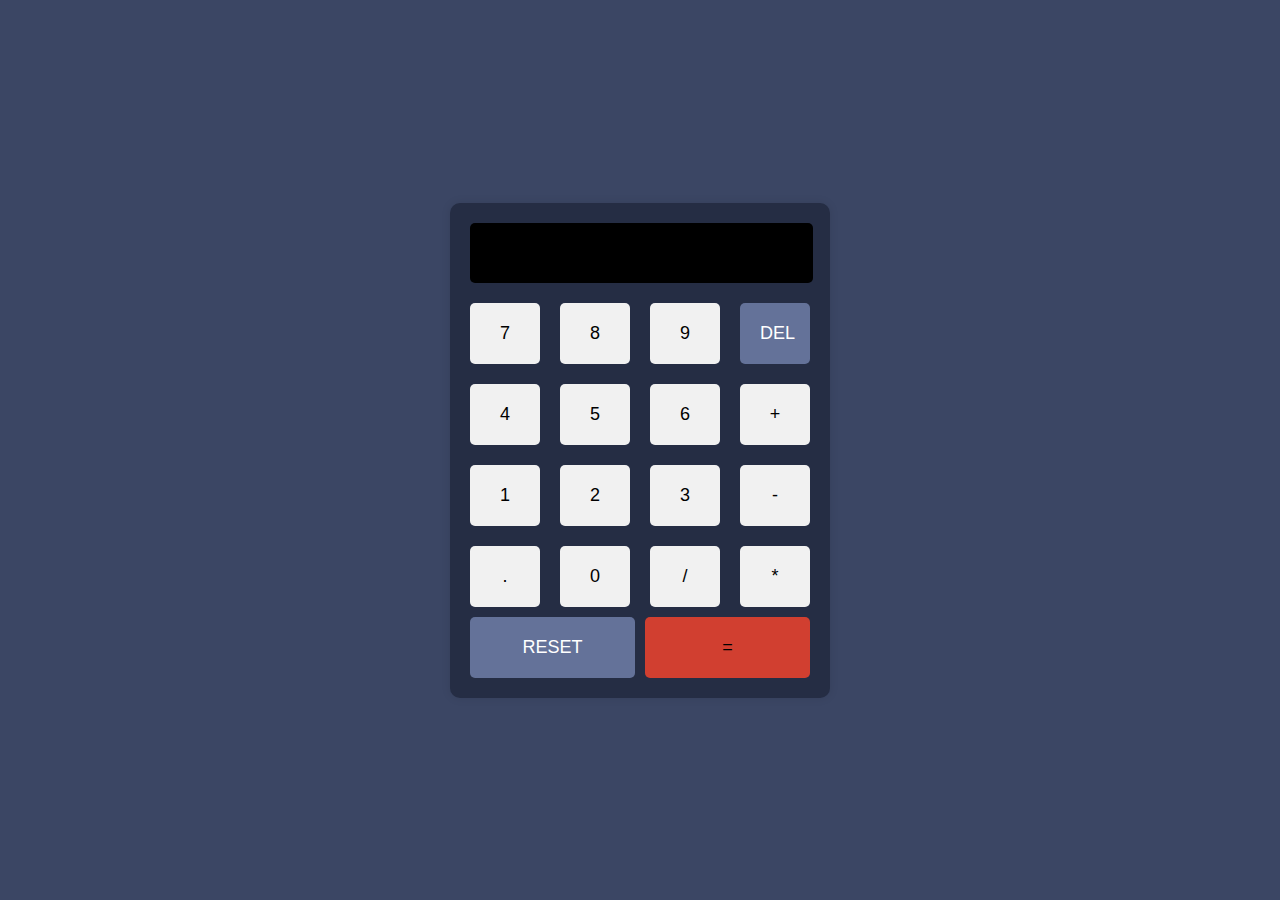
<file: Desktop/calculator/index.html>
<!DOCTYPE html>
<html lang="en">
<head>
    <meta charset="UTF-8">
    <meta name="viewport" content="width=device-width, initial-scale=1.0">
    <title> Calculator</title>
    <link rel="stylesheet" href="style.css">
</head>
<body>
    <div class="calculator">
        <div class="display" id="display"></div>
        <div class="buttons">
            <button onclick="appendNumber('7')">7</button>
            <button onclick="appendNumber('8')">8</button>
            <button onclick="appendNumber('9')">9</button>
            <button id="del" onclick="deleteLast()">DEL</button>
            <button onclick="appendNumber('4')">4</button>
            <button onclick="appendNumber('5')">5</button>
            <button onclick="appendNumber('6')">6</button>
            <button onclick="appendOperator('+')">+</button>
            <button onclick="appendNumber('1')">1</button>
            <button onclick="appendNumber('2')">2</button>
            <button onclick="appendNumber('3')">3</button>
            <button onclick="appendOperator('-')">-</button>
            <button onclick="appendNumber('.')">.</button>
            <button onclick="appendNumber('0')">0</button>
            <button onclick="appendOperator('/')">/</button>
            <button onclick="appendOperator('*')">*</button>

        </div>
        <div class="bottom-buttons">
            <button id="resetButton" onclick="clearDisplay()">RESET</button>
            <button id= "equalto" onclick="calculateResult()">=</button>
        </div>
    </div>
    <script src="script.js"></script>
</body>
</html>
</file>
<file: Desktop/calculator/style.css>
body {
    font-family: Arial, sans-serif;
    display: flex;
    justify-content: center;
    align-items: center;
    height: 100vh;
    margin: 0;
    background-color: #3B4664;
}

.calculator {
    background-color: #252D44;
    padding: 20px;
    border-radius: 10px;
    box-shadow: 0 0 10px rgba(0, 0, 0, 0.1);
}

.display {
    height: 40px;
    width: 95%;
    background-color: #000000;;
    margin-bottom: 20px;
    padding: 10px;
    font-size: 24px;
    text-align: right;
    border-radius: 5px;
    overflow:hidden;
    color: #f1f1f1;
    margin-right:20px;
}

.buttons {
    display: grid;
    grid-template-columns: repeat(4, 1fr);
    gap: 20px;
}

.buttons button {
    padding: 20px;
    font-size: 18px;
    border: none;
    background-color:#EAE3DB;
    border-radius: 2px;
    cursor: pointer;
    width: 70px;
    transition: background-color 0.2s;
}

.buttons button:hover {
    background-color: #ddd;
}

.buttons button,
.bottom-buttons button {
    padding: 20px;
    font-size: 18px;
    border: none;
    background-color: #f1f1f1;
    border-radius: 5px;
    cursor: pointer;
    transition: background-color 0.2s;
}

.buttons button:hover,
.bottom-buttons button:hover {
    background-color: #ddd;
}

.bottom-buttons {
    display: flex;
    gap: 10px; 
}


#resetButton {
    background-color: #647299;
    color: white;
}

#resetButton:hover {
    background-color: #647299;
}
#equalto{
    background-color: #D13F30;
}
#equalto:hover{
    background-color: #D13F30;
}

.bottom-buttons button {
    flex: 1;
    padding: 20px;
    margin-top: 10px;
    font-size: 18px;
}
#del{
    background-color: #647299;
    color: white;
}
</file>
